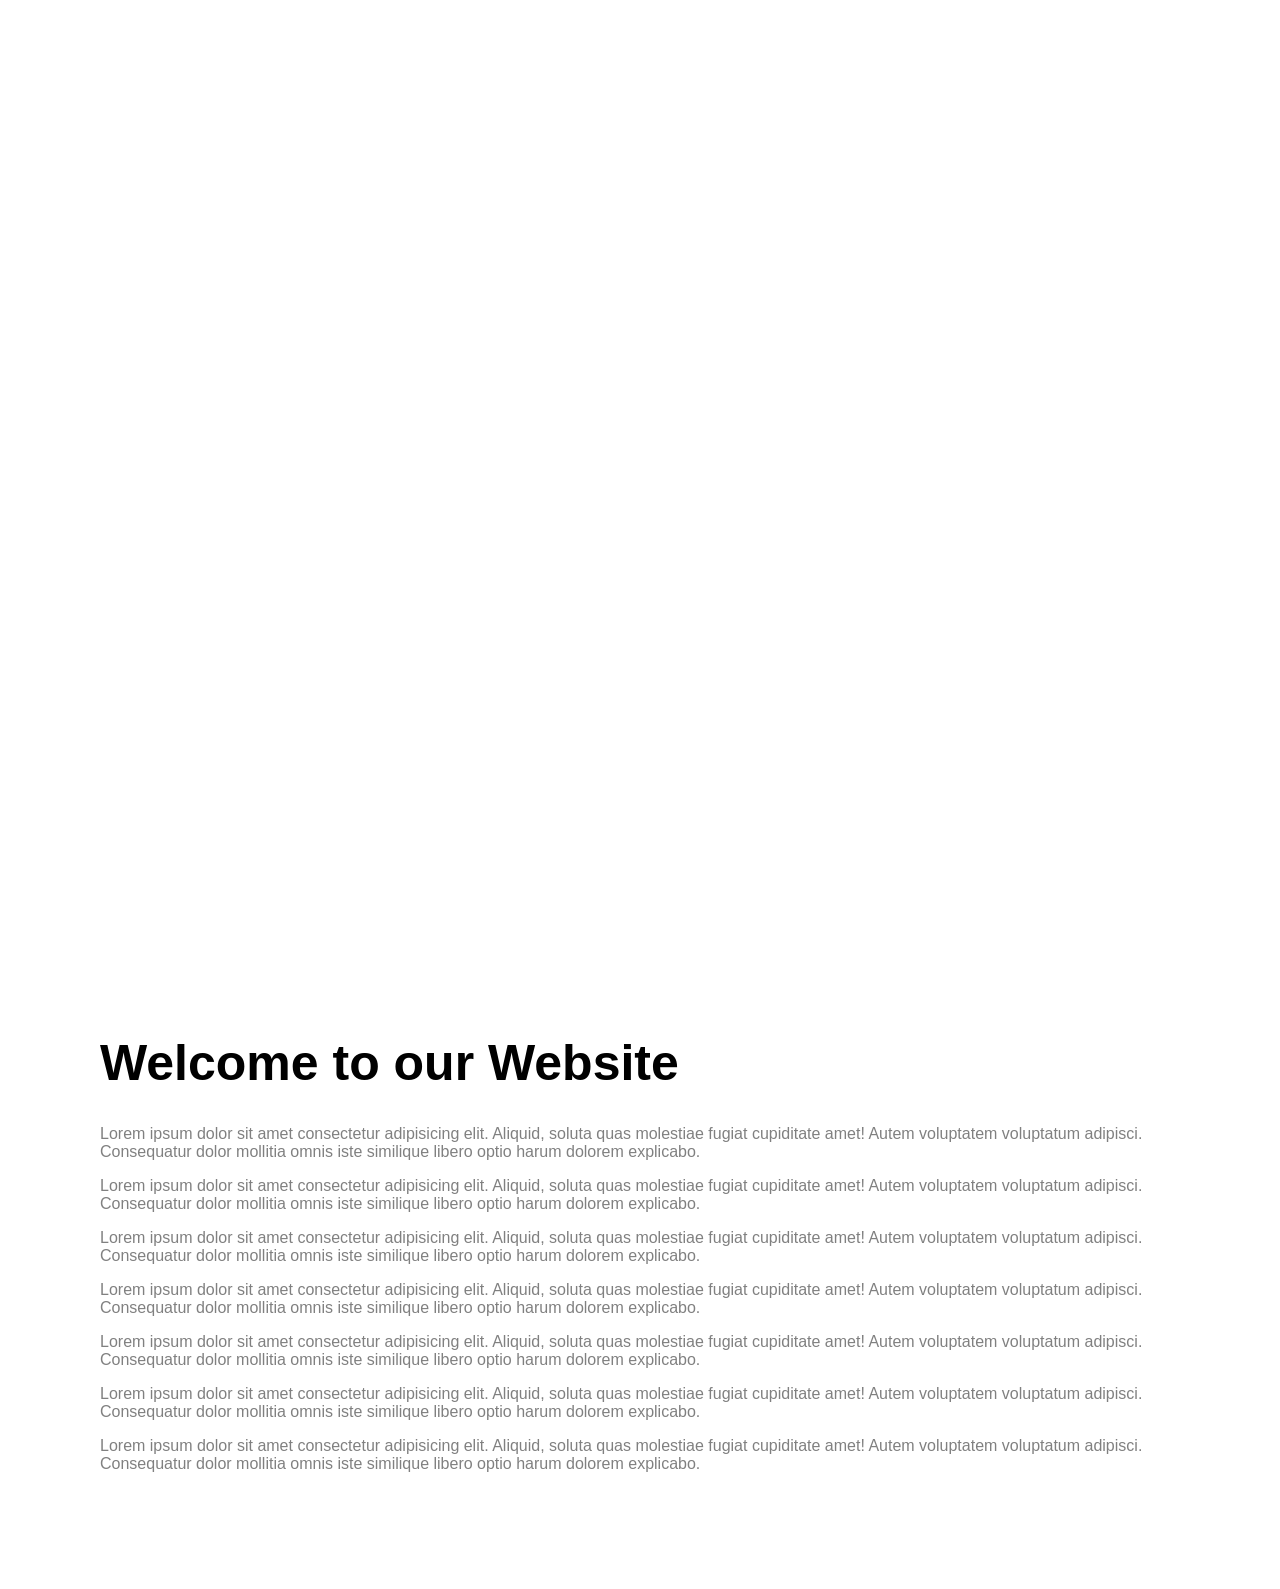
<file: Background image scroll effect/index.html>
<!DOCTYPE html>
<html lang="en">
<head>
    <meta charset="UTF-8">
    <meta http-equiv="X-UA-Compatible" content="IE=edge">
    <meta name="viewport" content="width=device-width, initial-scale=1.0">
    <title>Background image scroll effect</title>
    <link rel="stylesheet" href="style.css">
</head>
<body>
    <div class="bg-image" id="bg-image"></div>
    <div class="container">
        <h1>Welcome to our Website</h1>
        <p>Lorem ipsum dolor sit amet consectetur adipisicing elit. Aliquid, soluta quas molestiae fugiat cupiditate amet! Autem voluptatem voluptatum adipisci. Consequatur dolor mollitia omnis iste similique libero optio harum dolorem explicabo.</p>
        <p>Lorem ipsum dolor sit amet consectetur adipisicing elit. Aliquid, soluta quas molestiae fugiat cupiditate amet! Autem voluptatem voluptatum adipisci. Consequatur dolor mollitia omnis iste similique libero optio harum dolorem explicabo.</p>
        <p>Lorem ipsum dolor sit amet consectetur adipisicing elit. Aliquid, soluta quas molestiae fugiat cupiditate amet! Autem voluptatem voluptatum adipisci. Consequatur dolor mollitia omnis iste similique libero optio harum dolorem explicabo.</p>
        <p>Lorem ipsum dolor sit amet consectetur adipisicing elit. Aliquid, soluta quas molestiae fugiat cupiditate amet! Autem voluptatem voluptatum adipisci. Consequatur dolor mollitia omnis iste similique libero optio harum dolorem explicabo.</p>
        <p>Lorem ipsum dolor sit amet consectetur adipisicing elit. Aliquid, soluta quas molestiae fugiat cupiditate amet! Autem voluptatem voluptatum adipisci. Consequatur dolor mollitia omnis iste similique libero optio harum dolorem explicabo.</p>
        <p>Lorem ipsum dolor sit amet consectetur adipisicing elit. Aliquid, soluta quas molestiae fugiat cupiditate amet! Autem voluptatem voluptatum adipisci. Consequatur dolor mollitia omnis iste similique libero optio harum dolorem explicabo.</p>
        <p>Lorem ipsum dolor sit amet consectetur adipisicing elit. Aliquid, soluta quas molestiae fugiat cupiditate amet! Autem voluptatem voluptatum adipisci. Consequatur dolor mollitia omnis iste similique libero optio harum dolorem explicabo.</p>
    </div>
    <script src="index.js"></script>
</body>
</html>
</file>
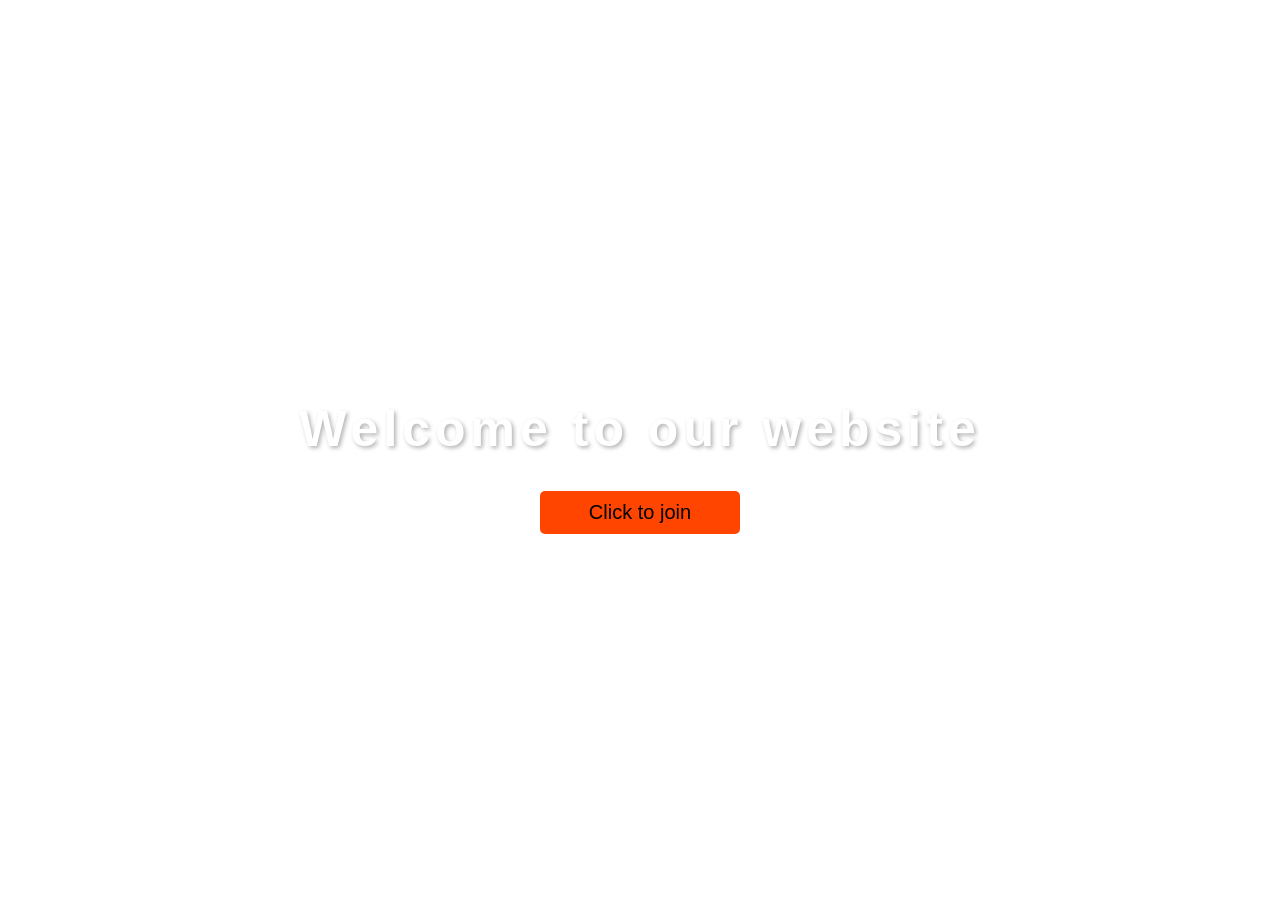
<file: Blur background popup website/index.html>
<!DOCTYPE html>
<html lang="en">
<head>
    <meta charset="UTF-8">
    <meta http-equiv="X-UA-Compatible" content="IE=edge">
    <meta name="viewport" content="width=device-width, initial-scale=1.0">
    <title>blurred background popup</title>
    <link rel="stylesheet" href="https://cdnjs.cloudflare.com/ajax/libs/font-awesome/6.1.2/css/all.min.css" integrity="sha512-1sCRPdkRXhBV2PBLUdRb4tMg1w2YPf37qatUFeS7zlBy7jJI8Lf4VHwWfZZfpXtYSLy85pkm9GaYVYMfw5BC1A==" crossorigin="anonymous" referrerpolicy="no-referrer" />
    <link rel="stylesheet" href="style.css">
</head>
<body>
    <div class="container">
        <h1>Welcome to our website</h1>
        <button class="btn">Click to join</button>
    </div>
    <div class="popup-container active">
        <h4>20% OFF offer</h4>
        <label for="email">Your Email</label>
        <input type="email" name="email" class="input" placeholder="Enter your Email">
        <button class="popup-btn">Join</button>
        <div class="close-icon">
            <i class="fa-solid fa-xmark fa-2x"></i>
        </div>
    </div>
    <script src="index.js"></script>
</body>
</html>
</file>
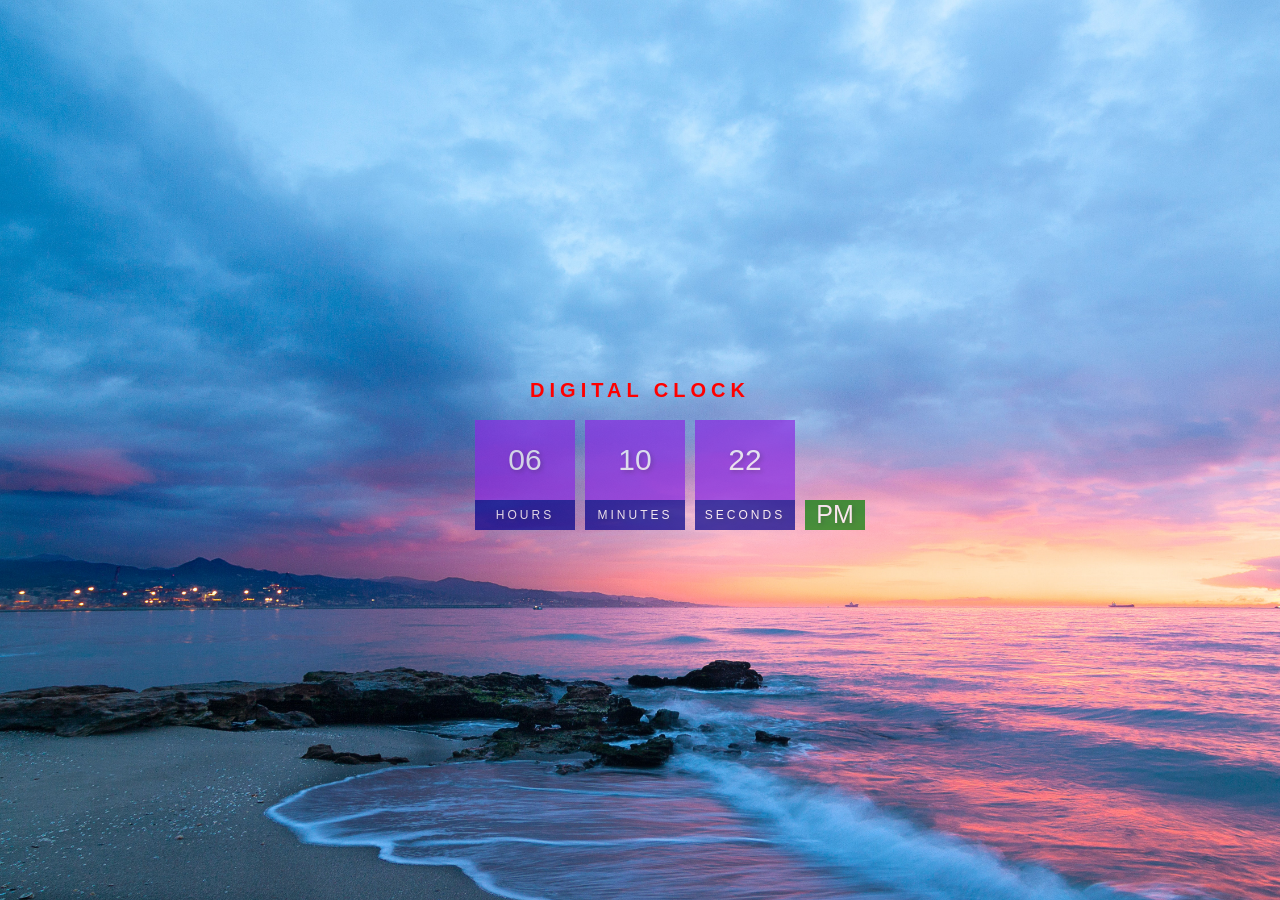
<file: DigitalClock/index.html>
<!DOCTYPE html>
<html lang="en">
<head>
    <meta charset="UTF-8">
    <meta http-equiv="X-UA-Compatible" content="IE=edge">
    <meta name="viewport" content="width=device-width, initial-scale=1.0">
    <title>Digital clock</title>
    <link rel="stylesheet" href="style.css">
</head>
<body>
    <h1>digital clock</h1>
    <div id="clock">
        <div>
            <span id="hour">00</span>
            <span class="text">Hours</span>
        </div>
        <div>
            <span id="minute">00</span>
            <span class="text">minutes</span>
        </div>
        <div>
            <span id="second">00</span>
            <span class="text">seconds</span>
        </div>
        <div>
            <span id="ampm">AM</span>
        </div>
    </div>


    <script src="index.js"></script>
</body>
</html>
</file>
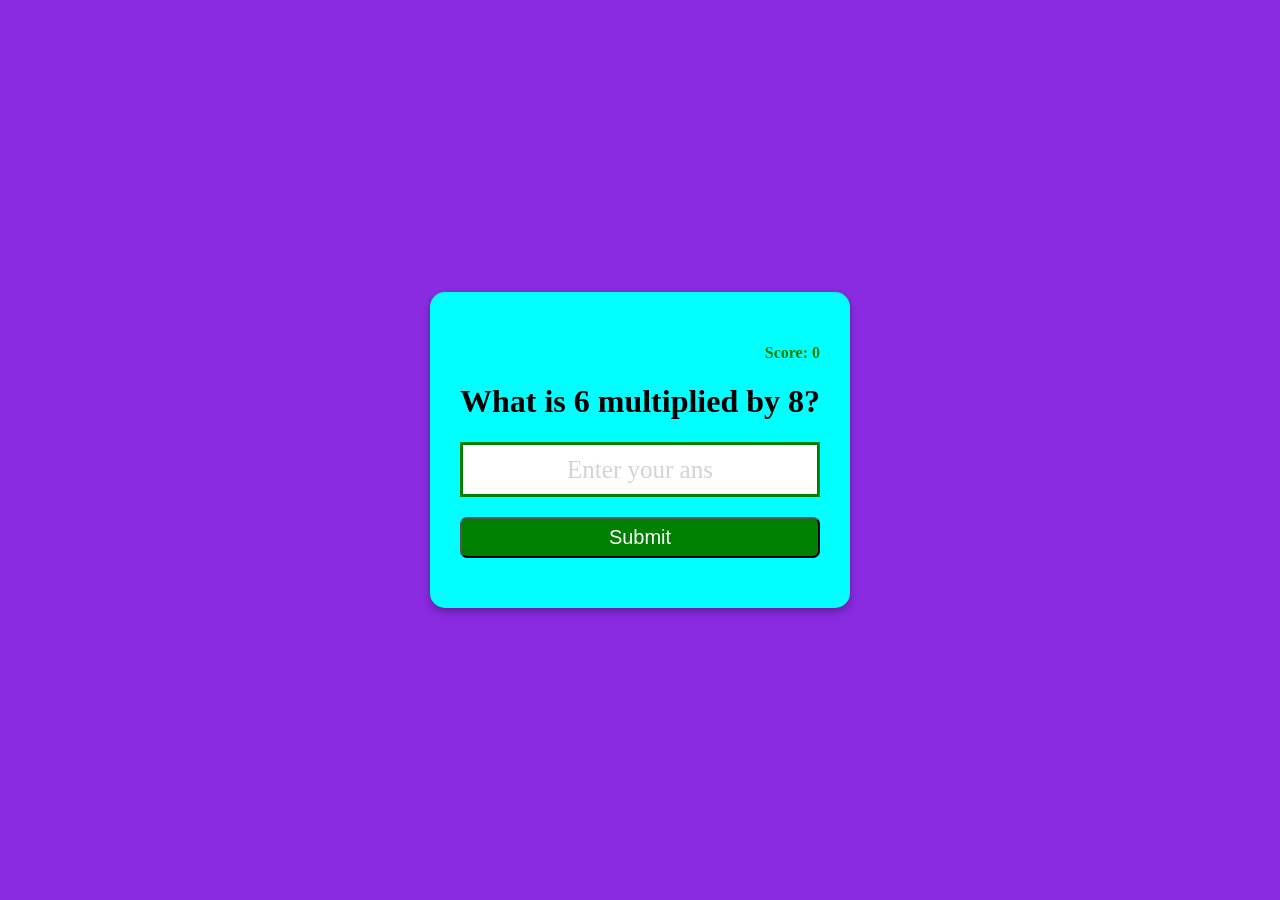
<file: Multiplication/index.html>
<!DOCTYPE html>
<html lang="en">
<head>
    <meta charset="UTF-8">
    <meta http-equiv="X-UA-Compatible" content="IE=edge">
    <meta name="viewport" content="width=device-width, initial-scale=1.0">
    <title>Multiplication</title>
    <link rel="stylesheet" href="style.css">
</head>
<body>
    <form id="form" class="form">
        <h4 id="score">Score: 0</h4>
        <h1 id = "question">What is 1 multiplied by 2?</h1>
        <input type="text" id="input" class="input" placeholder="Enter your ans">
        <button id="submit">Submit</button>
    </form>
    <script src="index.js"></script>
</body>
</html>
</file>
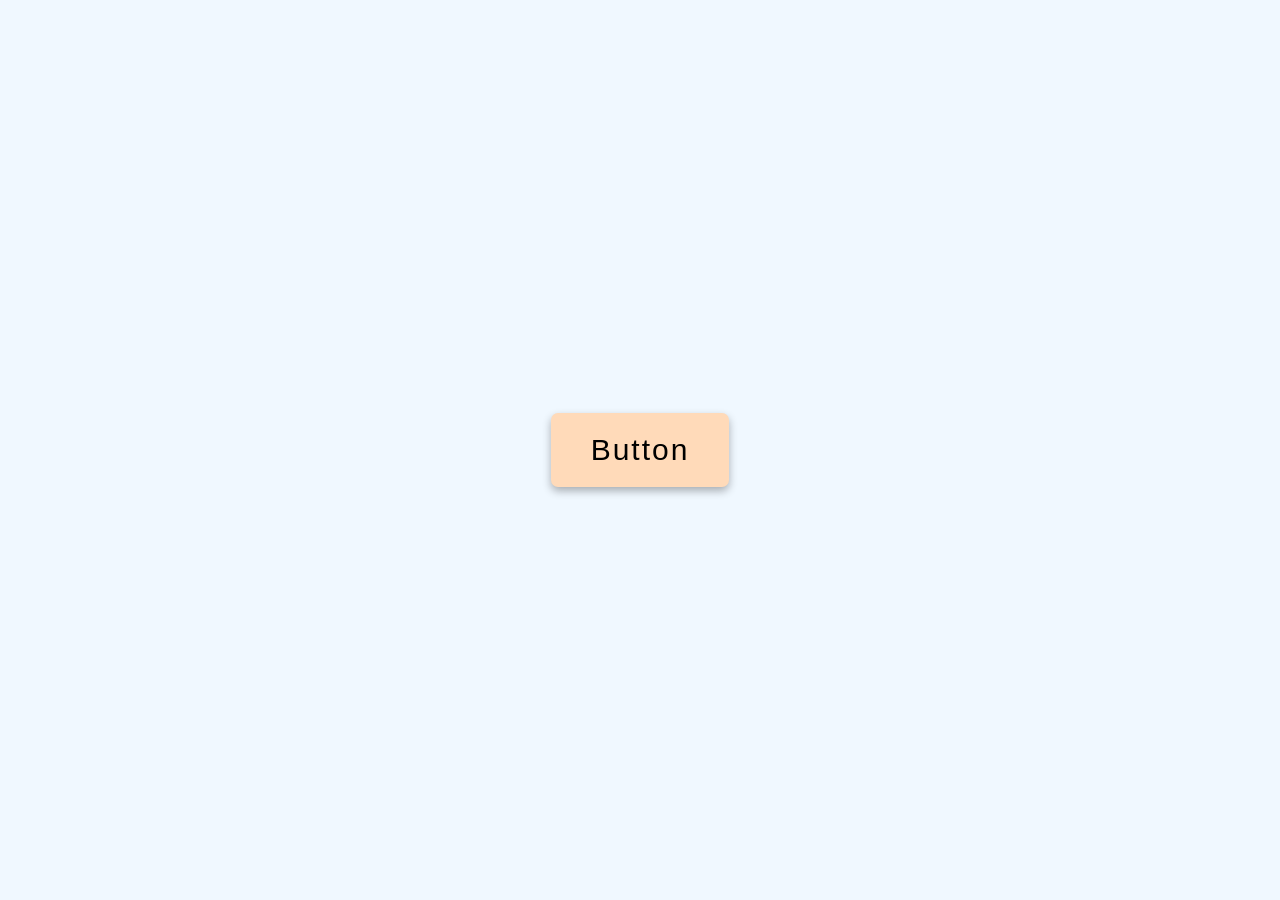
<file: Button Toggle/index1.html>
<!DOCTYPE html>
<html lang="en">
<head>
    <meta charset="UTF-8">
    <meta http-equiv="X-UA-Compatible" content="IE=edge">
    <meta name="viewport" content="width=device-width, initial-scale=1.0">
    <title>Button Toggle</title>
    <link rel="stylesheet" href="style1.css">
</head>
<body>
    <a href="#" id="btn"><span>Button</span></a>
    <script src="index1.js"></script>
</body>
</html>
</file>
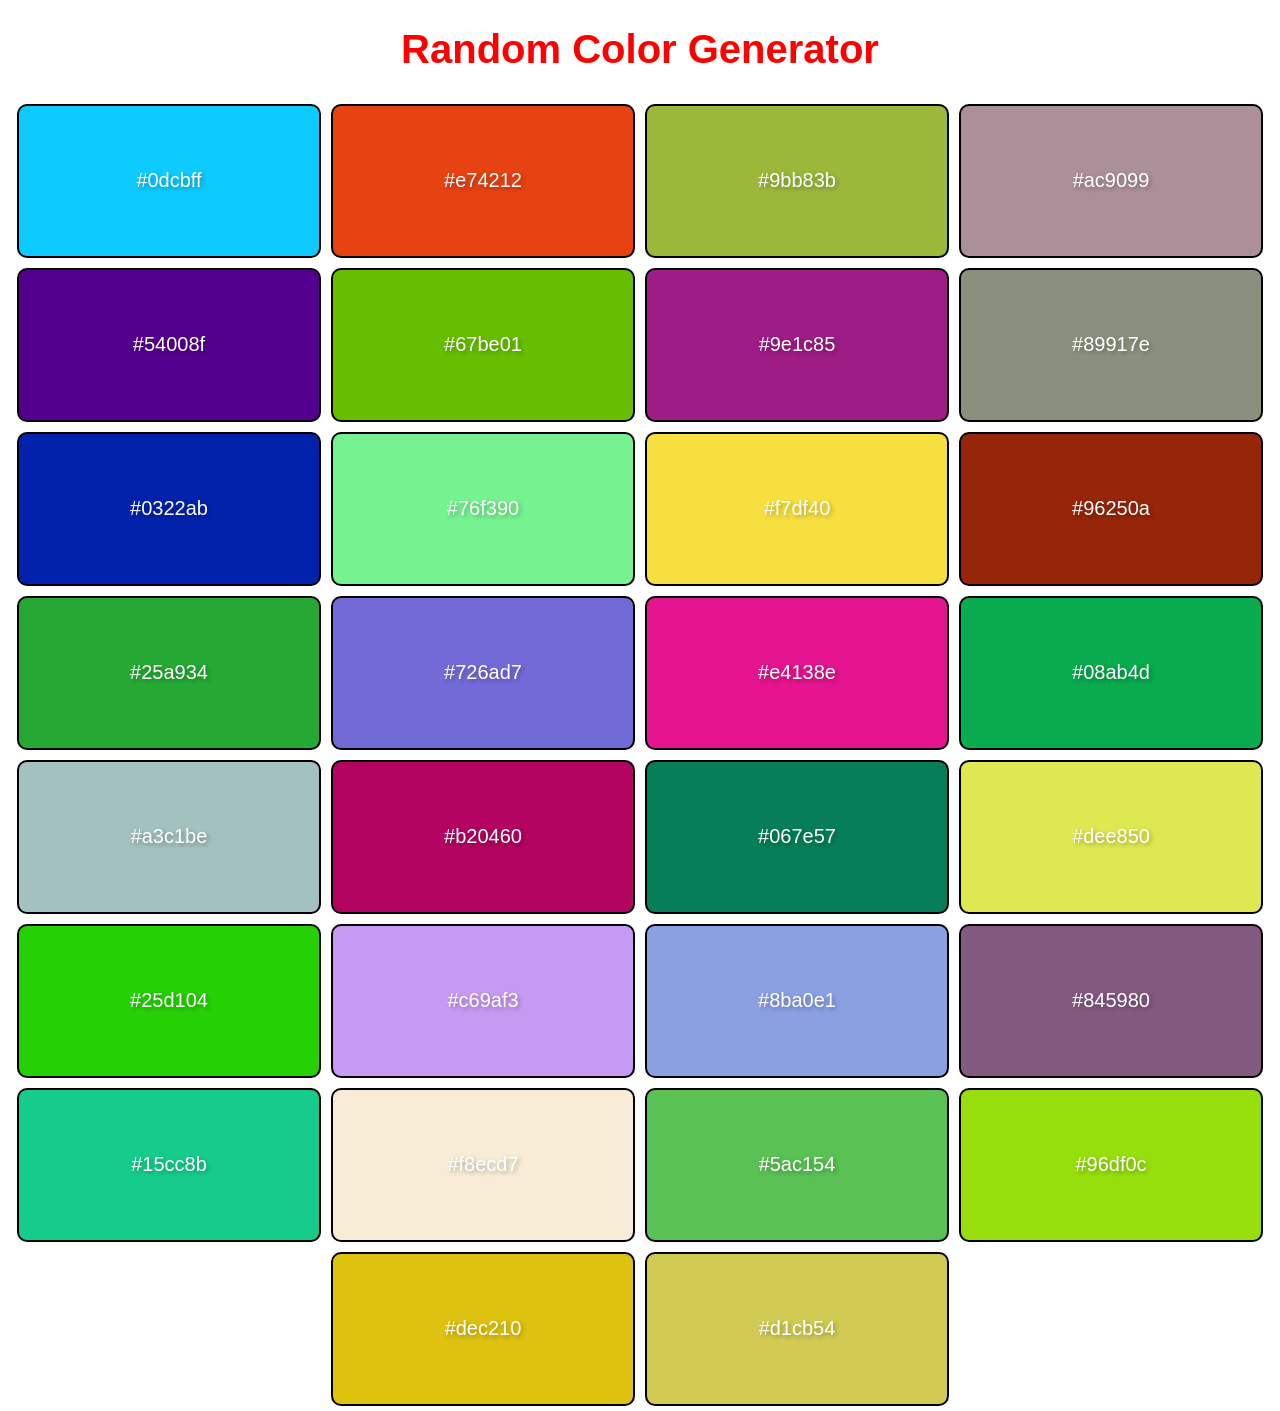
<file: Random  color container/index3.html>
<!DOCTYPE html>
<html lang="en">
<head>
    <meta charset="UTF-8">
    <meta http-equiv="X-UA-Compatible" content="IE=edge">
    <meta name="viewport" content="width=device-width, initial-scale=1.0">
    <title>Random Color Container</title>
    <link rel="stylesheet" href="style3.css">
</head>
<body>
    <h1>Random Color Generator</h1>
    <div class="container">
        <!-- <div class="color-container">#7653a7</div>
        <div class="color-container">#7653a7</div>
        <div class="color-container">#7653a7</div>
        <div class="color-container">#7653a7</div>
        <div class="color-container">#7653a7</div> -->
    </div>
    <script src="index3.js"></script>
</body>
</html>
</file>
<file: Background image scroll effect/style.css>
body{
    margin: 0;
    font-family: Verdana, Geneva, Tahoma, sans-serif;
}

.bg-image{
    height: 100vh;
    width: 100%;
    background: url('https://images.unsplash.com/photo-1503614472-8c93d56e92ce?ixlib=rb-1.2.1&ixid=MnwxMjA3fDB8MHxwaG90by1wYWdlfHx8fGVufDB8fHx8&auto=format&fit=crop&w=811&q=80');
    background-size: 160%;
    background-position: center;
    background-attachment: fixed;
}

.container{
    padding: 100px;
}

h1{
    font-size: 50px;
}

p{
    color: gray;
}

@media (max-width: 500px) {
    .container{
        padding: 10px;
    }
}
</file>
<file: Blur background popup website/style.css>
body{
    margin: 0;
}

.container{
    display: flex;
    flex-direction: column;
    align-items: center;
    height: 100vh;
    justify-content: center;
    background: url('https://images.unsplash.com/photo-1560762484-813fc97650a0?ixlib=rb-1.2.1&ixid=MnwxMjA3fDB8MHxwaG90by1wYWdlfHx8fGVufDB8fHx8&auto=format&fit=crop&w=774&q=80');
    background-size: cover;
    text-align: center;
    transition: filter 0.75s;
}

h1{
    font-size: 50px;
    color: white;
    font-family: Impact, Haettenschweiler, 'Arial Narrow Bold', sans-serif;
    letter-spacing: 5px;
    text-shadow: 2px 2px 4px rgba(0, 0, 0, 0.3);
}

.btn{
    padding: 10px 20px;
    width: 200px;
    cursor: pointer;
    background-color: orangered;
    border: none;
    border-radius: 5px;
    font-size: 20px;
}

.btn:hover{
    filter: brightness(0.8);
}

.active.container{
    filter: blur(5px) brightness(.9);
}

.popup-container{
    position: fixed;
    left: 50%;
    transform: translateX(-50%);
    width: 400px;
    height: 200px;
    top: 30%;
    background-color: white;
    display: flex;
    flex-direction: column;
    padding: 50px;
    background: url('https://images.unsplash.com/photo-1513530534585-c7b1394c6d51?ixlib=rb-1.2.1&ixid=MnwxMjA3fDB8MHxwaG90by1wYWdlfHx8fGVufDB8fHx8&auto=format&fit=crop&w=871&q=80');
    background-size: cover;
    border-radius: 10px;
    box-shadow: 0 4px 8px rgba(0, 0, 0, 0.3);
    opacity: 1;
    transition: all 0.7s;
}

h4{
    font-size: 30px;
    margin: 10px 0;
    font-family: Verdana, Geneva, Tahoma, sans-serif;
    color: blueviolet;
}

label{
    color: blueviolet;
    font-size: 20px;
    font-family: Verdana, Geneva, Tahoma, sans-serif;
}

.popup-btn{
    background-color: orangered;
    padding: 10px;
    font-size: 20px;
    cursor: pointer;
    border: 1px solid ;
}

.input{
    border: 1px solid;
    padding: 10px;
    margin: 10px 0;
    font-size: 20px;
    text-align: center;
}

.input::placeholder{
    color: lightgray;
}

.close-icon{
    position: absolute;
    right: 20px;
    cursor: pointer;
}

.close-icon:hover{
    color: orangered;
}

.active.popup-container{
    visibility: hidden;
    opacity: 0;
    top: 10%;
}
</file>
<file: DigitalClock/style.css>
body{
    margin: 0;
    display: flex;
    flex-direction: column;
    align-items: center;
    height: 100vh;
    justify-content: center;
    background-image: url('photo.jpg');
    font-family: Verdana, Geneva, Tahoma, sans-serif;
    background-size: cover;

}
h1{
    font-size: 20px;
    color: red;
    letter-spacing: 5px;
    text-align: center;
    text-transform: uppercase;
}
#clock{
    display: flex;
}
#clock div{
    margin: 5px;
    position: relative;
}
#clock span{
    width: 100px;
    height: 80px;
    color: white;
    background-color: blueviolet;
    opacity: 0.7;
    display: flex;
    justify-content: center;
    align-items: center;
    font-size: 30px;
    text-transform: uppercase;
    text-shadow: 2px 2px 4px rgba(0, 0, 0, .3);
}
#clock .text{
    font-size: 12px;
    height: 30px;
    letter-spacing: 3px;
    background-color: darkblue;
    opacity: 0.7;
} 
#clock #ampm{
    bottom: 0;
    position: absolute;
    height: 30px;
    width: 60px;
    background-color: green;
    font-size: 25px;

}
</file>
<file: Multiplication/style.css>
body{
    margin: 0;
    font-family: cursive;
    justify-content: center;
    height: 100vh;
    display: flex;
    align-items: center;
    text-align: center;
    background-color: blueviolet;
}
#form{
    background-color: aqua;
    padding: 30px;
    box-shadow: 0 4px 8px rgba(0,0,0,.3);
    border-radius: 15px;
    margin: 10px;
}
h4{
    text-align: right;
    color: green;
}
#input{
    display: block;
    width: 100%;
    box-sizing: border-box;
    font-size: 25px;
    text-align: center;
    padding: 10px;
    border: 3px solid green;
    color: green;
}
#input::placeholder{
    font-family: cursive;
    color: lightgray;
}
#submit{
    width: 100%;
    margin: 20px 0;
    background-color: green;
    color: white;
    padding: 7px;
    box-sizing: border-box;
    display: block;
    font-size: 20px;
    border-radius: 7px;
    cursor: pointer;
}
#submit:hover{
    filter: brightness(0.9);
}
</file>
<file: Button Toggle/style1.css>
body{
    margin: 0;
    display: flex;
    justify-content: center;
    height: 100vh;
    font-family: sans-serif;
    align-items: center;
    background-color: aliceblue;
}

#btn{
    text-decoration: none;
    letter-spacing: 2px;
    font-size: 30px;
    background-color: peachpuff;
    padding: 20px 40px ;
    border-radius: 7px;
    box-shadow: 0 4px 8px rgba(0, 0, 0, 0.3);
    color: black;
    position: relative;
    overflow: hidden;
}

#btn span{
    position: relative;
    z-index: 1;
}

#btn::before{
    content: "";
    position: absolute;
    height: 0;
    width: 0;
    border-radius: 50%;
    background-color: orangered;
    left: var(--xPos);
    top: var(--yPos);
    transform: translate(-50%, -50%);
    transition: width 0.5s , height 0.5s;
}

#btn:hover::before{
    height: 500px;
    width: 500px;
}
</file>
<file: Random  color container/style3.css>
body{
    margin: 0;
    font-family: Verdana, Geneva, Tahoma, sans-serif;
}

h1{
    font-size: 40px;
    color: red;
    text-align: center;

}

.container{
    display: flex;
    flex-wrap: wrap;
    justify-content: center;
    font-size: 20px;
}

.color-container{
    background-color: orange;
    color: white;
    width: 300px;
    height: 150px;
    margin: 5px;
    display: flex;
    justify-content: center;
    align-items: center;
    text-shadow: 2px 2px 4px rgba(0, 0, 0, 0.3);
    border: solid  black 2px;
    border-radius: 10px;
}
</file>
